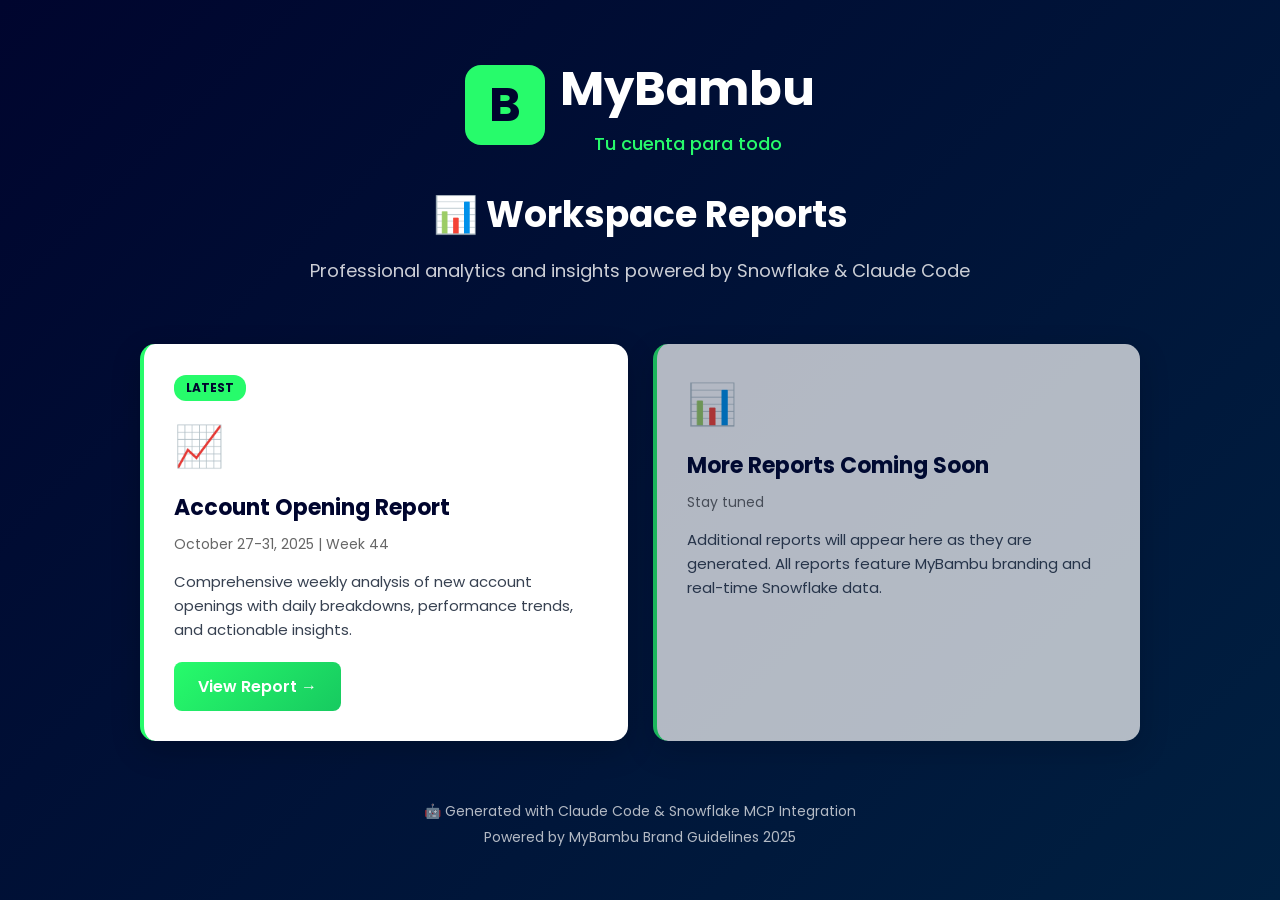
<file: index.html>
<!DOCTYPE html>
<html lang="en">
<head>
    <meta charset="UTF-8">
    <meta name="viewport" content="width=device-width, initial-scale=1.0">
    <meta name="robots" content="noindex, nofollow">
    <title>MyBambu Workspace Reports</title>
    <link rel="preconnect" href="https://fonts.googleapis.com">
    <link rel="preconnect" href="https://fonts.gstatic.com" crossorigin>
    <link href="https://fonts.googleapis.com/css2?family=Poppins:wght@400;500;600;700&display=swap" rel="stylesheet">
    <style>
        * {
            margin: 0;
            padding: 0;
            box-sizing: border-box;
        }

        body {
            font-family: 'Poppins', sans-serif;
            background: linear-gradient(135deg, #00052E 0%, #002041 100%);
            min-height: 100vh;
            display: flex;
            align-items: center;
            justify-content: center;
            padding: 20px;
        }

        .container {
            max-width: 1000px;
            width: 100%;
        }

        .header {
            text-align: center;
            margin-bottom: 60px;
        }

        .logo-section {
            display: flex;
            align-items: center;
            justify-content: center;
            gap: 15px;
            margin-bottom: 30px;
        }

        .logo-mark {
            width: 80px;
            height: 80px;
            background: #27FB6B;
            border-radius: 16px;
            display: flex;
            align-items: center;
            justify-content: center;
            font-size: 48px;
            font-weight: 700;
            color: #00052E;
        }

        .logo-text .company-name {
            font-size: 48px;
            font-weight: 700;
            color: white;
        }

        .logo-text .tagline {
            font-size: 18px;
            color: #27FB6B;
            font-weight: 500;
            margin-top: 5px;
        }

        h1 {
            color: white;
            font-size: 36px;
            margin-bottom: 15px;
        }

        .description {
            color: rgba(255, 255, 255, 0.8);
            font-size: 18px;
            margin-bottom: 10px;
        }

        .reports-grid {
            display: grid;
            grid-template-columns: repeat(auto-fit, minmax(300px, 1fr));
            gap: 25px;
        }

        .report-card {
            background: white;
            border-radius: 15px;
            padding: 30px;
            box-shadow: 0 10px 30px rgba(0, 0, 0, 0.2);
            transition: transform 0.3s ease, box-shadow 0.3s ease;
            border-left: 4px solid #27FB6B;
        }

        .report-card:hover {
            transform: translateY(-5px);
            box-shadow: 0 15px 40px rgba(0, 0, 0, 0.3);
        }

        .report-icon {
            font-size: 40px;
            margin-bottom: 15px;
        }

        .report-title {
            font-size: 22px;
            font-weight: 700;
            color: #00052E;
            margin-bottom: 10px;
        }

        .report-date {
            color: #666;
            font-size: 14px;
            margin-bottom: 15px;
        }

        .report-description {
            color: #374151;
            font-size: 15px;
            line-height: 1.6;
            margin-bottom: 20px;
        }

        .view-button {
            display: inline-block;
            background: linear-gradient(135deg, #27FB6B 0%, #17CA60 100%);
            color: white;
            padding: 12px 24px;
            border-radius: 8px;
            text-decoration: none;
            font-weight: 600;
            transition: transform 0.2s ease, box-shadow 0.2s ease;
        }

        .view-button:hover {
            transform: scale(1.05);
            box-shadow: 0 5px 15px rgba(39, 251, 107, 0.3);
        }

        .badge {
            display: inline-block;
            background: #27FB6B;
            color: #00052E;
            padding: 4px 12px;
            border-radius: 12px;
            font-size: 12px;
            font-weight: 700;
            margin-bottom: 15px;
        }

        footer {
            text-align: center;
            margin-top: 60px;
            color: rgba(255, 255, 255, 0.7);
            font-size: 14px;
        }

        @media (max-width: 768px) {
            .logo-text .company-name {
                font-size: 32px;
            }

            h1 {
                font-size: 28px;
            }

            .reports-grid {
                grid-template-columns: 1fr;
            }
        }
    </style>
</head>
<body>
    <div class="container">
        <div class="header">
            <div class="logo-section">
                <div class="logo-mark">B</div>
                <div class="logo-text">
                    <div class="company-name">MyBambu</div>
                    <div class="tagline">Tu cuenta para todo</div>
                </div>
            </div>
            <h1>📊 Workspace Reports</h1>
            <p class="description">Professional analytics and insights powered by Snowflake & Claude Code</p>
        </div>

        <div class="reports-grid">
            <div class="report-card">
                <div class="badge">LATEST</div>
                <div class="report-icon">📈</div>
                <h2 class="report-title">Account Opening Report</h2>
                <p class="report-date">October 27-31, 2025 | Week 44</p>
                <p class="report-description">
                    Comprehensive weekly analysis of new account openings with daily breakdowns, performance trends, and actionable insights.
                </p>
                <a href="./account-opening-oct-27-31.html" class="view-button">View Report →</a>
            </div>

            <div class="report-card" style="opacity: 0.7;">
                <div class="report-icon">📊</div>
                <h2 class="report-title">More Reports Coming Soon</h2>
                <p class="report-date">Stay tuned</p>
                <p class="report-description">
                    Additional reports will appear here as they are generated. All reports feature MyBambu branding and real-time Snowflake data.
                </p>
            </div>
        </div>

        <footer>
            <p>🤖 Generated with Claude Code & Snowflake MCP Integration</p>
            <p style="margin-top: 5px;">Powered by MyBambu Brand Guidelines 2025</p>
        </footer>
    </div>
</body>
</html>
</file>
